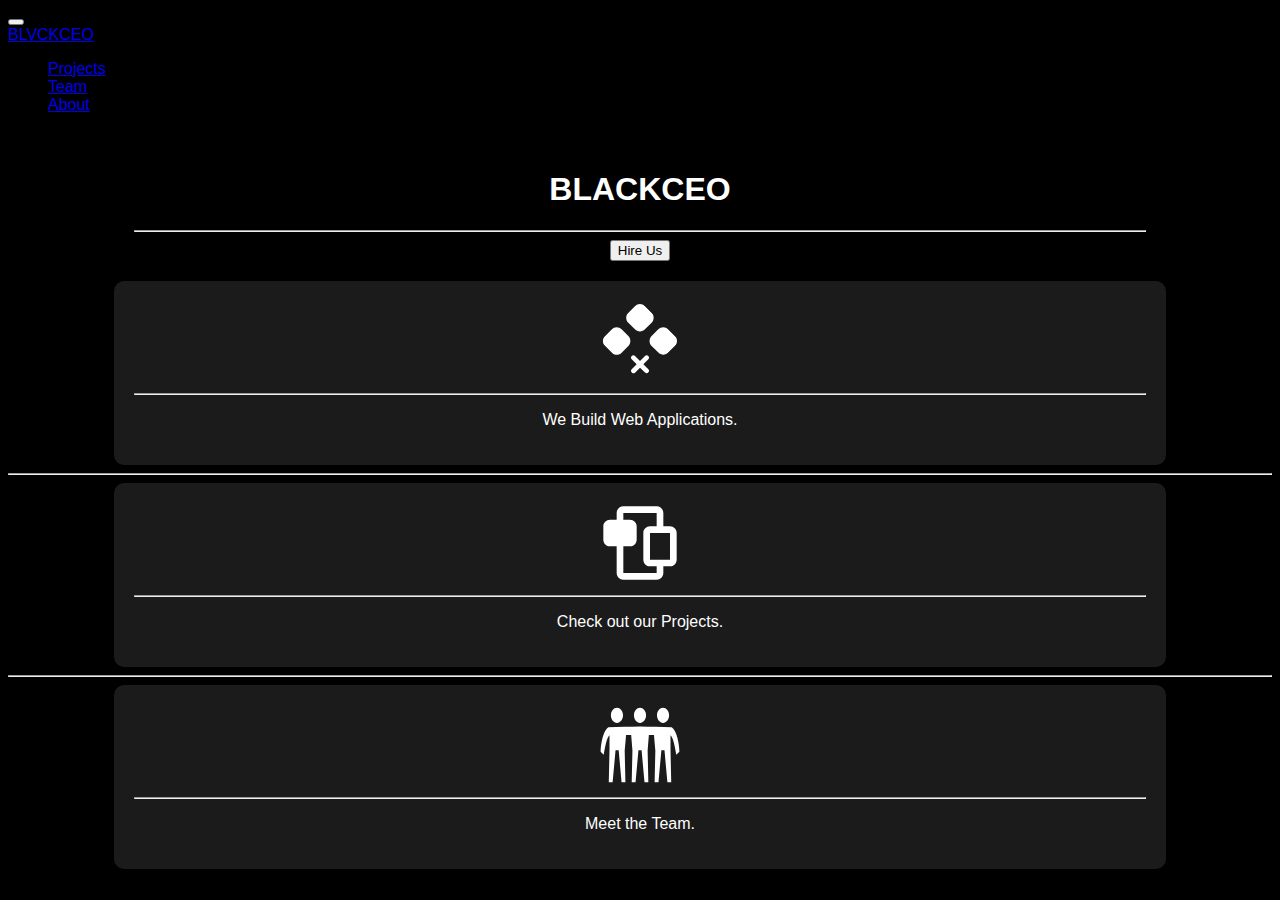
<file: index.html>
<!DOCTYPE html>
<html lang="en">
  <head>
    <!-- Required meta tags -->
    <meta charset="utf-8" />
    <meta name="viewport" content="width=device-width, initial-scale=1" />

    <!-- Bootstrap CSS -->
    <link
      href="https://cdn.jsdelivr.net/npm/bootstrap@5.1.1/dist/css/bootstrap.min.css"
      rel="stylesheet"
      integrity="sha384-F3w7mX95PdgyTmZZMECAngseQB83DfGTowi0iMjiWaeVhAn4FJkqJByhZMI3AhiU"
      crossorigin="anonymous"
    />

    <title>Blvck CEO</title>
  </head>
  <body style="background-color: #000; font-family: 'Lato', sans-serif">
    <nav class="navbar navbar-expand-lg navbar-dark bg-dark">
      <div class="container-fluid">
        <button
          class="navbar-toggler"
          type="button"
          data-bs-toggle="collapse"
          data-bs-target="#navbarTogglerDemo01"
          aria-controls="navbarTogglerDemo01"
          aria-expanded="false"
          aria-label="Toggle navigation"
        >
          <span class="navbar-toggler-icon"></span>
        </button>
        <div class="collapse navbar-collapse" id="navbarTogglerDemo01">
          <a class="navbar-brand" href="#">BLVCKCEO</a>
          <ul class="navbar-nav me-auto mb-2 mb-lg-0">
            <li class="nav-item">
              <a
                class="nav-link active"
                aria-current="page"
                href="projects.html"
                >Projects</a
              >
            </li>
            <li class="nav-item">
              <a class="nav-link" href="#">Team</a>
            </li>

            <li class="nav-item">
              <a class="nav-link" href="#">About</a>
            </li>
          </ul>
        </div>
      </div>
    </nav>

    <main>
      <div style="margin: auto; width: 80%; border-radius: 10px; padding: 20px">
        <div
          class="image_container"
          style="margin: auto; width: fit-content; color: #fff"
        >
          <h1 style="color: #fff; font-family: 'Lato', sans-serif">BLACKCEO</h1>
        </div>
        <hr style="color: gray" />
        <div style="text-align: center; margin-top: 8px">
          <button>Hire Us</button>
        </div>
      </div>
      <!-- sections #1 -->
      <div
        style="
          margin: auto;
          width: 80%;
          border-radius: 10px;
          border-color: rgb(241, 241, 241);
          background-color: rgb(27, 27, 27);
          padding: 20px;
        "
      >
        <div
          class="image_container"
          style="margin: auto; width: fit-content; color: #fff"
        >
          <img
            src="/images/app.svg"
            alt=" projects"
            style="height: 80px; width: 80px"
          />
        </div>
        <hr style="color: gray" />
        <div style="text-align: center; margin-top: 8px">
          <p style="color: #fff; font-family: 'Lato', sans-serif">
            We Build Web Applications.
          </p>
        </div>
      </div>
      <!-- Section #2 -->
      <hr />
      <div
        style="
          margin: auto;
          width: 80%;
          border-radius: 10px;
          border-color: rgb(241, 241, 241);
          background-color: rgb(27, 27, 27);
          padding: 20px;
        "
      >
        <div
          class="image_container"
          style="margin: auto; width: fit-content; color: #fff"
        >
          <img
            src="/images/projects.svg"
            alt=" projects"
            style="height: 80px; width: 80px"
          />
        </div>
        <hr style="color: gray" />
        <div style="text-align: center; margin-top: 8px">
          <p style="color: #fff; font-family: 'Lato', sans-serif">
            Check out our Projects.
          </p>
        </div>
      </div>
      <!-- sections #3 -->
      <hr />
      <div
        style="
          margin: auto;
          width: 80%;
          border-radius: 10px;
          border-color: rgb(241, 241, 241);
          background-color: rgb(27, 27, 27);
          padding: 20px;
        "
      >
        <div
          class="image_container"
          style="margin: auto; width: fit-content; color: #fff"
        >
          <img
            src="/images/team.svg"
            alt=" projects"
            style="height: 80px; width: 80px"
          />
        </div>
        <hr style="color: gray" />
        <div style="text-align: center; margin-top: 8px">
          <p style="color: #fff; font-family: 'Lato', sans-serif">
            Meet the Team.
          </p>
        </div>
      </div>
    </main>
    <!-- Optional JavaScript; choose one of the two! -->

    <!-- Option 1: Bootstrap Bundle with Popper -->
    <script
      src="https://cdn.jsdelivr.net/npm/bootstrap@5.1.1/dist/js/bootstrap.bundle.min.js"
      integrity="sha384-/bQdsTh/da6pkI1MST/rWKFNjaCP5gBSY4sEBT38Q/9RBh9AH40zEOg7Hlq2THRZ"
      crossorigin="anonymous"
    ></script>

    <!-- Option 2: Separate Popper and Bootstrap JS -->
    <!--
    <script src="https://cdn.jsdelivr.net/npm/@popperjs/core@2.9.3/dist/umd/popper.min.js" integrity="sha384-W8fXfP3gkOKtndU4JGtKDvXbO53Wy8SZCQHczT5FMiiqmQfUpWbYdTil/SxwZgAN" crossorigin="anonymous"></script>
    <script src="https://cdn.jsdelivr.net/npm/bootstrap@5.1.1/dist/js/bootstrap.min.js" integrity="sha384-skAcpIdS7UcVUC05LJ9Dxay8AXcDYfBJqt1CJ85S/CFujBsIzCIv+l9liuYLaMQ/" crossorigin="anonymous"></script>
    -->
  </body>
</html>
</file>
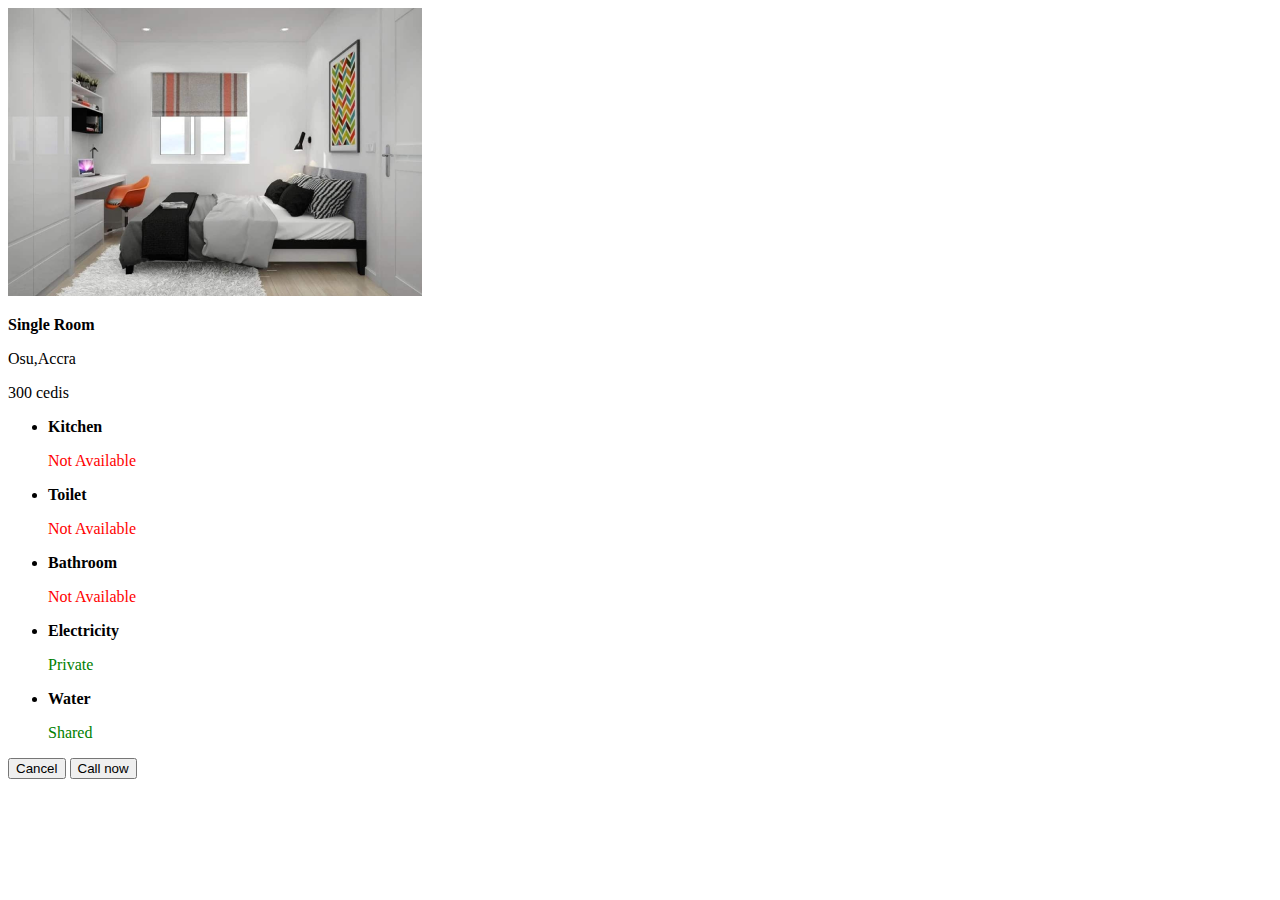
<file: detailroom.html>
<!DOCTYPE html>
<html lang="en">
  <head>
    <meta charset="utf-8" />
    <meta http-equiv="X-UA-Compatible" content="IE=edge" />
    <title>Room</title>
    <meta name="description" content="" />
    <meta name="viewport" content="width=device-width, initial-scale=1" />

    <!-- Bootstrap CSS -->
    <link
      href="https://cdn.jsdelivr.net/npm/bootstrap@5.1.3/dist/css/bootstrap.min.css"
      rel="stylesheet"
      integrity="sha384-1BmE4kWBq78iYhFldvKuhfTAU6auU8tT94WrHftjDbrCEXSU1oBoqyl2QvZ6jIW3"
      crossorigin="anonymous"
    />
  </head>
  <body>
    <main class="d-flex justify-content-center min-vw-100 min-vh-100">
      <div class="d-flex h-auto flex-column" style="width: inherit">
        <!-- room picture -->
        <div class="d-flex justify-content-center">
          <img src="/images/room.png" alt="room picture" />
        </div>
        <!-- end of room picture -->

        <!-- selected room detail -->
        <div class="card my-4">
          <div class="d-flex justify-content-evenly align-items-center p-3">
       
            <p class="m-0"> <strong>Single Room</strong></p>
            <p class="m-0" >Osu,Accra</p>
            <p class="m-0">300 cedis</p>
        </div>
        </div>
        <!-- end of selected room detail -->

        <!-- start of room facilities card -->
        <div class="card mx-2">
        <ul class="list-group list-group-flush">
          <li
            class="list-group-item d-flex justify-content-between align-items-center"
          >
            <p class="m-0"><b>Kitchen</b></p>
            <p style="color: red" class="m-0" >Not Available</p>
          </li>
          <li
            class="list-group-item d-flex justify-content-between align-items-center"
          >
            <p class="m-0" ><b>Toilet</b></p>
            <p class="m-0" style="color: red">Not Available</p>
          </li>
          <li
            class="list-group-item d-flex justify-content-between align-items-center"
          >
            <p class="m-0" ><b>Bathroom</b></p>
            <p class="m-0" style="color: red">Not Available</p>
          </li>
          <li
            class="list-group-item d-flex justify-content-between align-items-center"
          >
            <p class="m-0" ><b>Electricity</b></p>
            <p class="m-0" style="color: green">Private</p>
          </li>
          <li
            class="list-group-item d-flex justify-content-between align-items-center"
          >
            <p class="m-0" ><b>Water</b></p>
            <p class="m-0" style="color: green">Shared</p>
          </li>
        </ul>
      </div>
      <!-- end of room facilities card -->

      <!-- start of buttons -->
      <div class="d-flex justify-content-center m-4">
        <button class="btn btn-outline-secondary btn-lg" type="button">
          Cancel
        </button>
        <button class="btn btn-dark btn-lg ms-4" type="button">Call now</button>
      </div>
      <!-- end of buttons -->
    </main>
    <script
      src="https://cdn.jsdelivr.net/npm/bootstrap@5.1.3/dist/js/bootstrap.bundle.min.js"
      integrity="sha384-ka7Sk0Gln4gmtz2MlQnikT1wXgYsOg+OMhuP+IlRH9sENBO0LRn5q+8nbTov4+1p"
      crossorigin="anonymous"
    ></script>
  </body>
</html>
</file>
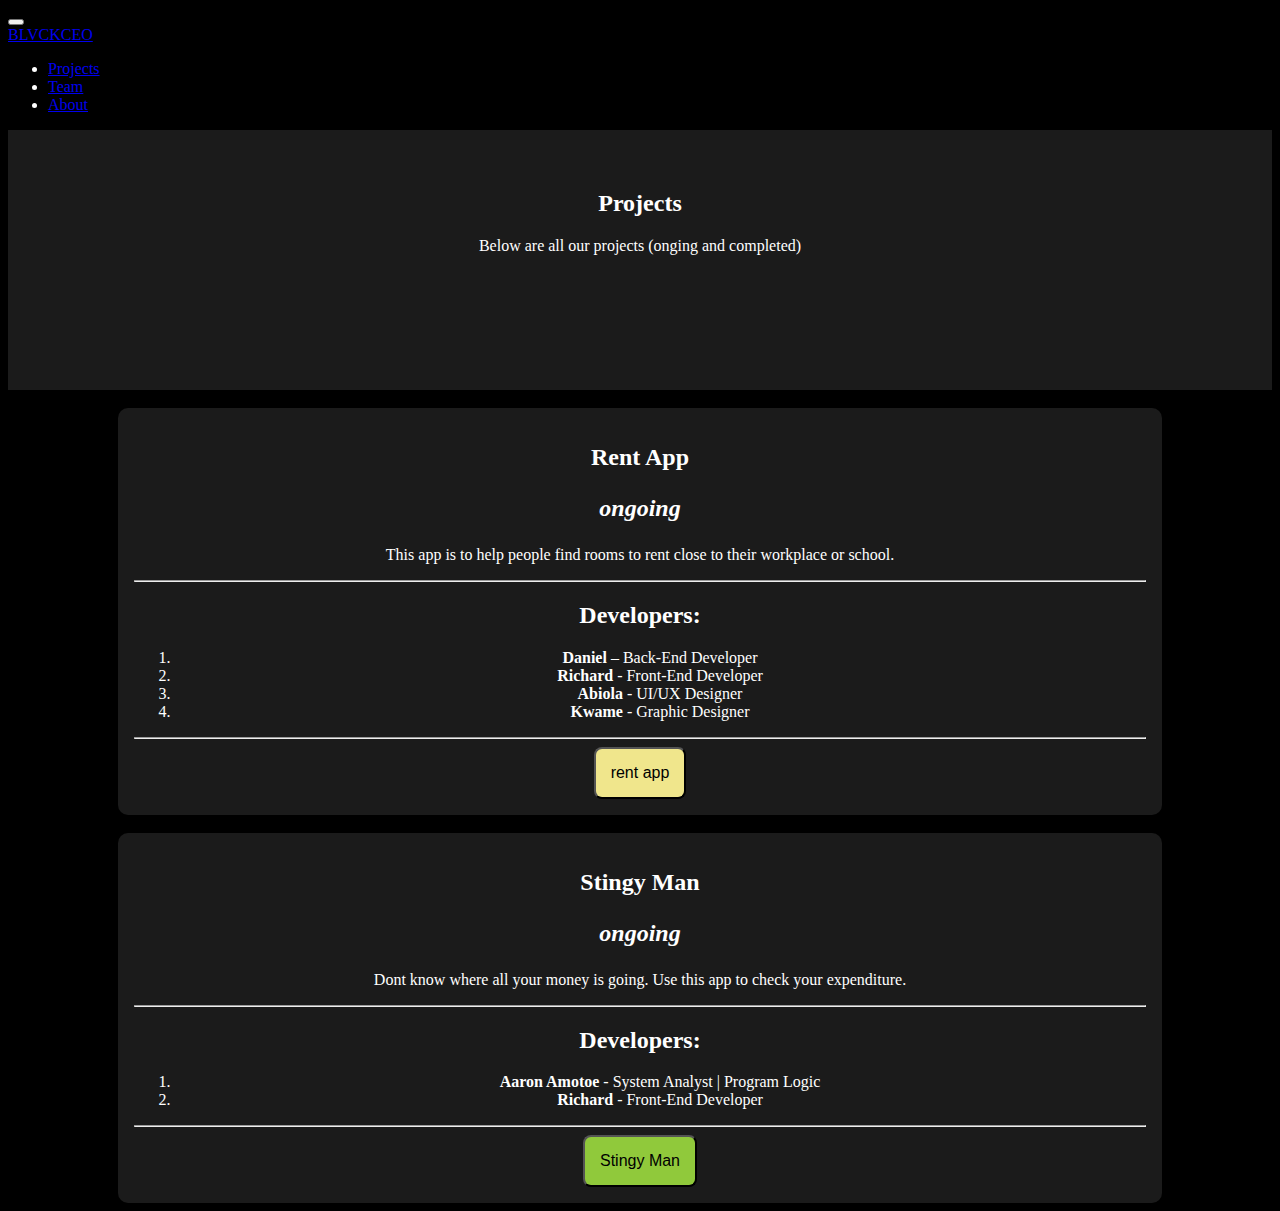
<file: projects.html>
<!DOCTYPE html>
<html lang="en">
  <head>
    <head>
        <!-- Required meta tags -->
        <meta charset="utf-8" />
        <meta name="viewport" content="width=device-width, initial-scale=1" />
    
        <!-- Bootstrap CSS -->
        <link
          href="https://cdn.jsdelivr.net/npm/bootstrap@5.1.1/dist/css/bootstrap.min.css"
          rel="stylesheet"
          integrity="sha384-F3w7mX95PdgyTmZZMECAngseQB83DfGTowi0iMjiWaeVhAn4FJkqJByhZMI3AhiU"
          crossorigin="anonymous"
        />
    
    <title>Projects</title>
  </head>
  <body style="background-color: #000; color: #fff">
    <nav class="navbar navbar-expand-lg navbar-dark bg-dark">
      <div class="container-fluid">
        <button
          class="navbar-toggler"
          type="button"
          data-bs-toggle="collapse"
          data-bs-target="#navbarTogglerDemo01"
          aria-controls="navbarTogglerDemo01"
          aria-expanded="false"
          aria-label="Toggle navigation"
        >
          <span class="navbar-toggler-icon"></span>
        </button>
        <div class="collapse navbar-collapse" id="navbarTogglerDemo01">
          <a class="navbar-brand" href="#">BLVCKCEO</a>
          <ul class="navbar-nav me-auto mb-2 mb-lg-0">
            <li class="nav-item">
              <a
                class="nav-link active"
                aria-current="page"
                href="projects.html"
                >Projects</a
              >
            </li>
            <li class="nav-item">
              <a class="nav-link" href="#">Team</a>
            </li>

            <li class="nav-item">
              <a class="nav-link" href="#">About</a>
            </li>
          </ul>
        </div>
      </div>
    </nav>

    
    
    
    
    <main>
      <div class="title_section" style="min-height: 180px; margin: auto; text-align: center; padding: 40px; background-color: rgb(27, 27, 27);" >
      <h2>Projects</h2>
      <p>Below are all our projects (onging and completed)</p>
      
      
      
      
      </div>
      <br>
<!-- project 1 -->
      <div
        style="
          margin: auto;
          width: 80%;
          border-radius: 10px;
          border-color: rgb(241, 241, 241);
          background-color: rgb(27, 27, 27);
          padding: 16px;
        "
      >
        <div style="text-align: center; margin-top: 5px">
          <p style="color: #fff; font-family: 'Lato', sans-serif">
          <h2>Rent App <p><i>ongoing</i></p> </h2>
          <p>
            This app is to help people find rooms to rent close to their workplace or school.
          </p>
          <hr />
          <h2>Developers:</h2>
          <ol>
            <li><b>Daniel</b> – Back-End Developer</li>
            <li><b>Richard</b> - Front-End Developer</li>
            <li><b>Abiola</b> - UI/UX Designer</li>
            <li><b>Kwame</b> - Graphic Designer</li>
          </ol>
          <hr />
          <button
            style="
              padding: 15px;
              border-radius: 8px;
              font-size: 16px;
              background-color: khaki;
            "
            onclick="window.location.href='rent.html'"
          >
            rent app
          </button>
        </div>
      </div>
<!-- project 2 -->
<br>
<div
style="
  margin: auto;
  width: 80%;
  
  border-radius: 10px;
  border-color: rgb(241, 241, 241);
  background-color: rgb(27, 27, 27);
  padding: 16px;
"
>
<div style="text-align: center; margin-top: 5px">
  <p style="color: #fff; font-family: 'Lato', sans-serif">
  <h2>Stingy Man <p><i>ongoing</i></p> </h2>
  <p>
    Dont know where all your money is going. Use this app to check your expenditure.
  </p>
  <hr />
  <h2>Developers:</h2>
  <ol>
    <li><b>Aaron Amotoe</b> - System Analyst | Program Logic</li>
    <li><b>Richard</b> - Front-End Developer</li>
  </ol>
  <hr />
  <button
    style="
      padding: 15px;
      border-radius: 8px;
      font-size: 16px;
      background-color: rgb(144, 201, 59);
    "
    onclick="window.location.href='stingy.html'"
  >
    Stingy Man
  </button>
</div>
</div>


    </main>
  </body>
</html>
</file>
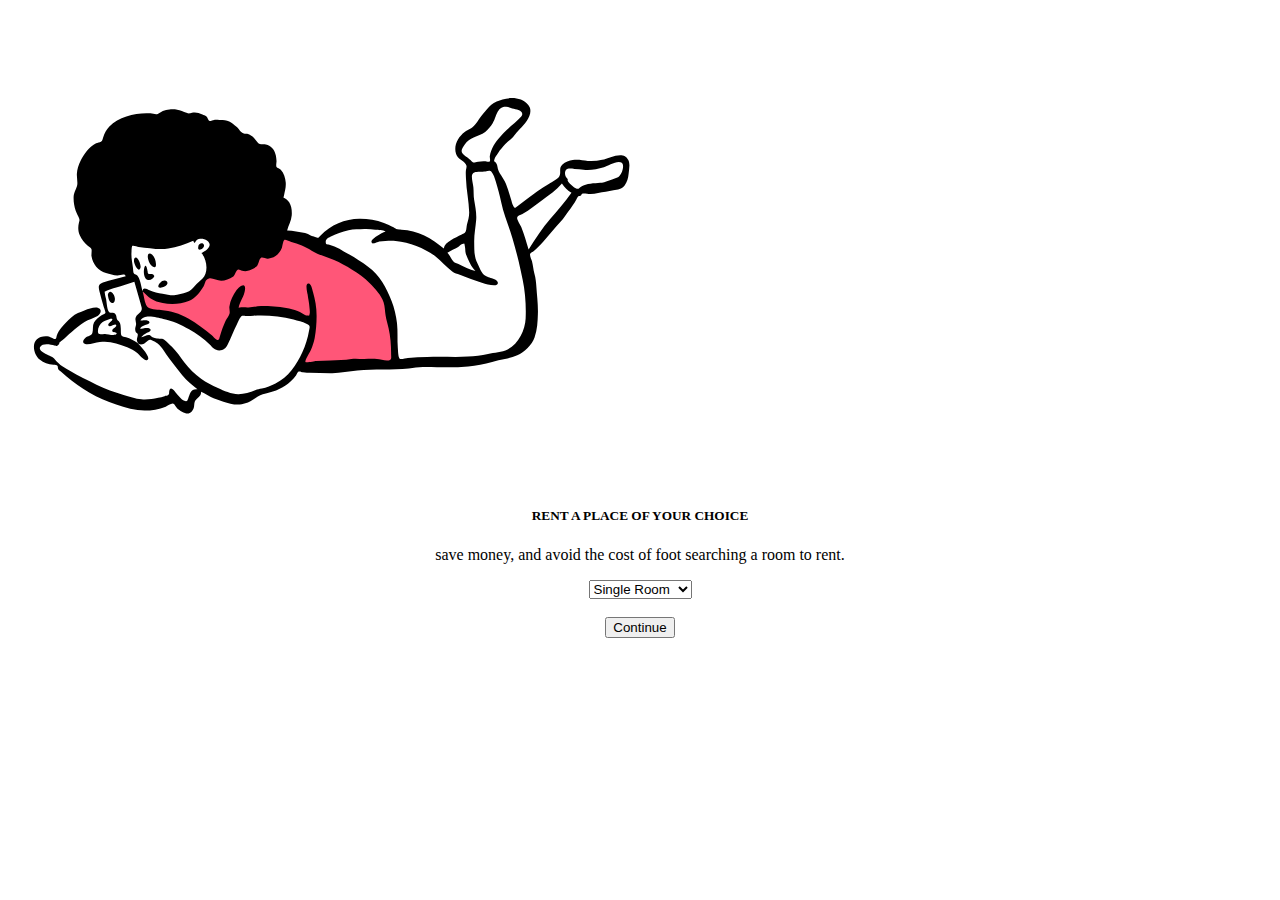
<file: rent.html>
<!DOCTYPE html>
<html lang="en">
  <head>
    <!-- Required meta tags -->
    <meta charset="utf-8" />
    <meta name="viewport" content="width=device-width, initial-scale=1" />

    <!-- Bootstrap CSS -->

    <script type="module" src="tenantroom.js"></script>
    <script type="module" src="script.js"></script>

    <link
      href="https://cdn.jsdelivr.net/npm/bootstrap@5.1.1/dist/css/bootstrap.min.css"
      rel="stylesheet"
      integrity="sha384-F3w7mX95PdgyTmZZMECAngseQB83DfGTowi0iMjiWaeVhAn4FJkqJByhZMI3AhiU"
      crossorigin="anonymous"
    />

    <title>RENT</title>
  </head>
  <body>
    <main class="d-flex justify-content-center align-items-center min-vh-100">
      <div class="d-flex m-4 h-auto flex-column" style="width: inherit">
        <!-- logo picture -->
        <div class="d-flex justify-content-center align-items-center">
          <img
            src="/images/laying.svg"
            alt="room picture"
            style="height: 120%; width: 50%"
          />
        </div>
        <!-- end of logo picture -->

        <!-- get started content -->

        <div class="content" style="text-align: center">
          <h5>RENT A PLACE OF YOUR CHOICE</h5>
          <p>
            save money, and avoid the cost of foot searching a room to rent.
          </p>

          <div>
            <select name="type_of_room" class="select_place">
              <option value="data-single">Single Room</option>
              <option value="data-two">Two Rooms</option>
              <option value="data-three">Three Rooms</option>
              <option value="data-four">Four Rooms</option>
              <option value="data-five">Five Rooms</option>
            </select>
          </div>

          <br />
          <button onclick="window.location.href='searchroom.html'">
            Continue
          </button>
        </div>
        <!-- get started content -->
      </div>
    </main>

    <!-- Optional JavaScript; choose one of the two! -->

    <!-- Option 1: Bootstrap Bundle with Popper -->
    <script
      src="https://cdn.jsdelivr.net/npm/bootstrap@5.1.1/dist/js/bootstrap.bundle.min.js"
      integrity="sha384-/bQdsTh/da6pkI1MST/rWKFNjaCP5gBSY4sEBT38Q/9RBh9AH40zEOg7Hlq2THRZ"
      crossorigin="anonymous"
    ></script>

    <!-- Option 2: Separate Popper and Bootstrap JS -->
    <!--
    <script src="https://cdn.jsdelivr.net/npm/@popperjs/core@2.9.3/dist/umd/popper.min.js" integrity="sha384-W8fXfP3gkOKtndU4JGtKDvXbO53Wy8SZCQHczT5FMiiqmQfUpWbYdTil/SxwZgAN" crossorigin="anonymous"></script>
    <script src="https://cdn.jsdelivr.net/npm/bootstrap@5.1.1/dist/js/bootstrap.min.js" integrity="sha384-skAcpIdS7UcVUC05LJ9Dxay8AXcDYfBJqt1CJ85S/CFujBsIzCIv+l9liuYLaMQ/" crossorigin="anonymous"></script>
    -->
  </body>
</html>
</file>
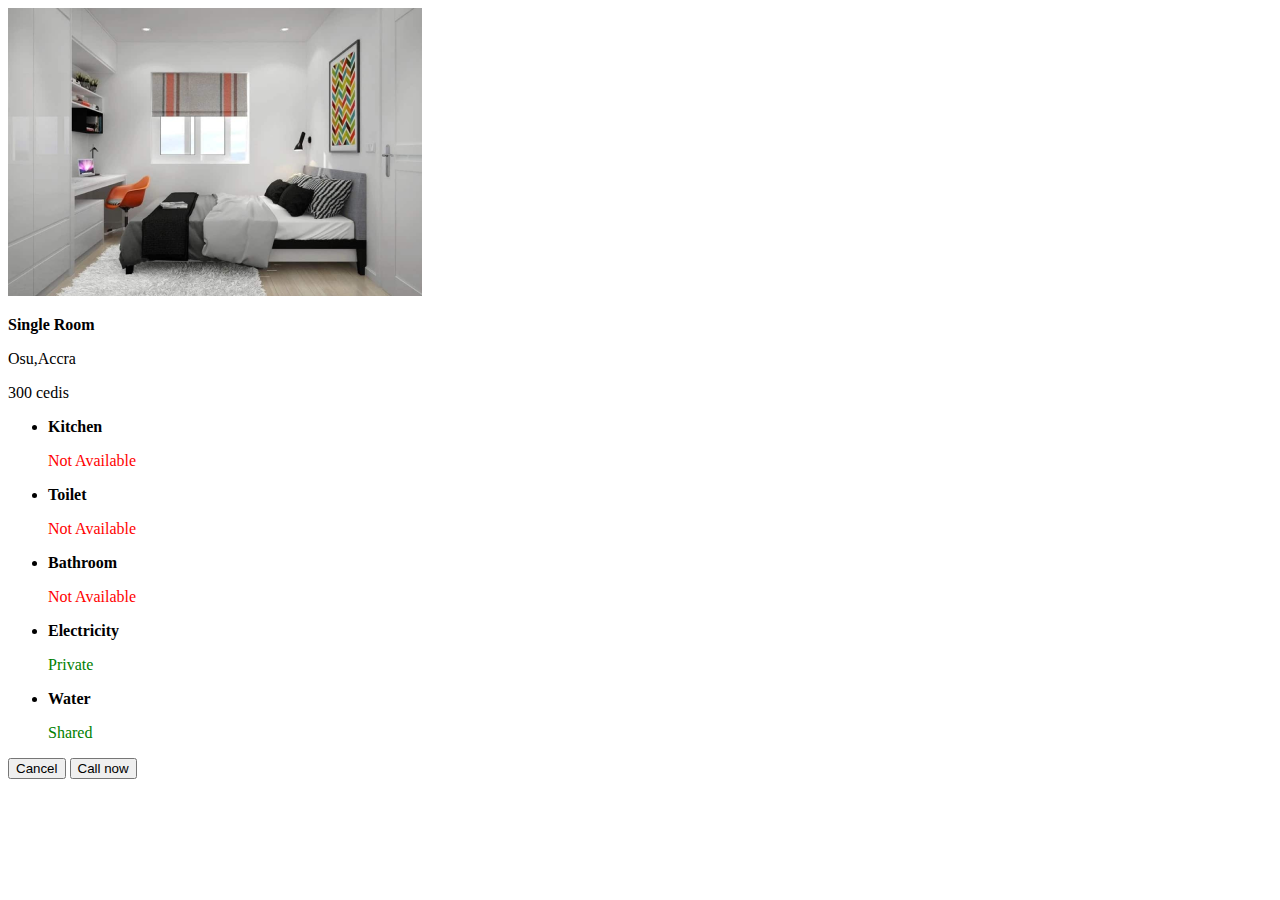
<file: room.html>
<!DOCTYPE html>
<html lang="en">
  <head>
    <meta charset="utf-8" />
    <meta http-equiv="X-UA-Compatible" content="IE=edge" />
    <title>Room Details</title>
    <meta name="description" content="" />
    <meta name="viewport" content="width=device-width, initial-scale=1" />

    <!-- Bootstrap CSS -->
    <link
      href="https://cdn.jsdelivr.net/npm/bootstrap@5.1.3/dist/css/bootstrap.min.css"
      rel="stylesheet"
      integrity="sha384-1BmE4kWBq78iYhFldvKuhfTAU6auU8tT94WrHftjDbrCEXSU1oBoqyl2QvZ6jIW3"
      crossorigin="anonymous"
    />
  </head>
  <body>
    <main class="d-flex justify-content-center min-vw-100 min-vh-100">
      <div class="d-flex h-auto flex-column" style="width: inherit">
        <!-- room picture -->
        <div class="d-flex justify-content-center">
          <img src="/images/room.png" alt="room picture" />
        </div>
        <!-- end of room picture -->

        <!-- selected room detail -->
        <div class="card my-4">
          <div class="d-flex justify-content-evenly align-items-center p-3">
       
            <p class="m-0"> <strong>Single Room</strong></p>
            <p class="m-0" >Osu,Accra</p>
            <p class="m-0">300 cedis</p>
        </div>
        </div>
        <!-- end of selected room detail -->

        <!-- start of room facilities card -->
        <div class="card">
        <ul class="list-group list-group-flush">
          <li
            class="list-group-item d-flex justify-content-between align-items-center"
          >
            <p class="m-0"><b>Kitchen</b></p>
            <p style="color: red" class="m-0" >Not Available</p>
          </li>
          <li
            class="list-group-item d-flex justify-content-between align-items-center"
          >
            <p class="m-0" ><b>Toilet</b></p>
            <p class="m-0" style="color: red">Not Available</p>
          </li>
          <li
            class="list-group-item d-flex justify-content-between align-items-center"
          >
            <p class="m-0" ><b>Bathroom</b></p>
            <p class="m-0" style="color: red">Not Available</p>
          </li>
          <li
            class="list-group-item d-flex justify-content-between align-items-center"
          >
            <p class="m-0" ><b>Electricity</b></p>
            <p class="m-0" style="color: green">Private</p>
          </li>
          <li
            class="list-group-item d-flex justify-content-between align-items-center"
          >
            <p class="m-0" ><b>Water</b></p>
            <p class="m-0" style="color: green">Shared</p>
          </li>
        </ul>
      </div>
      <!-- end of room facilities card -->

      <!-- start of buttons -->
      <div class="d-flex justify-content-center m-4">
        <button class="btn btn-outline-secondary btn-lg" type="button">
          Cancel
        </button>
        <button class="btn btn-dark btn-lg ms-4" type="button">Call now</button>
      </div>
      <!-- end of buttons -->
    </main>
    <script
      src="https://cdn.jsdelivr.net/npm/bootstrap@5.1.3/dist/js/bootstrap.bundle.min.js"
      integrity="sha384-ka7Sk0Gln4gmtz2MlQnikT1wXgYsOg+OMhuP+IlRH9sENBO0LRn5q+8nbTov4+1p"
      crossorigin="anonymous"
    ></script>
  </body>
</html>
</file>
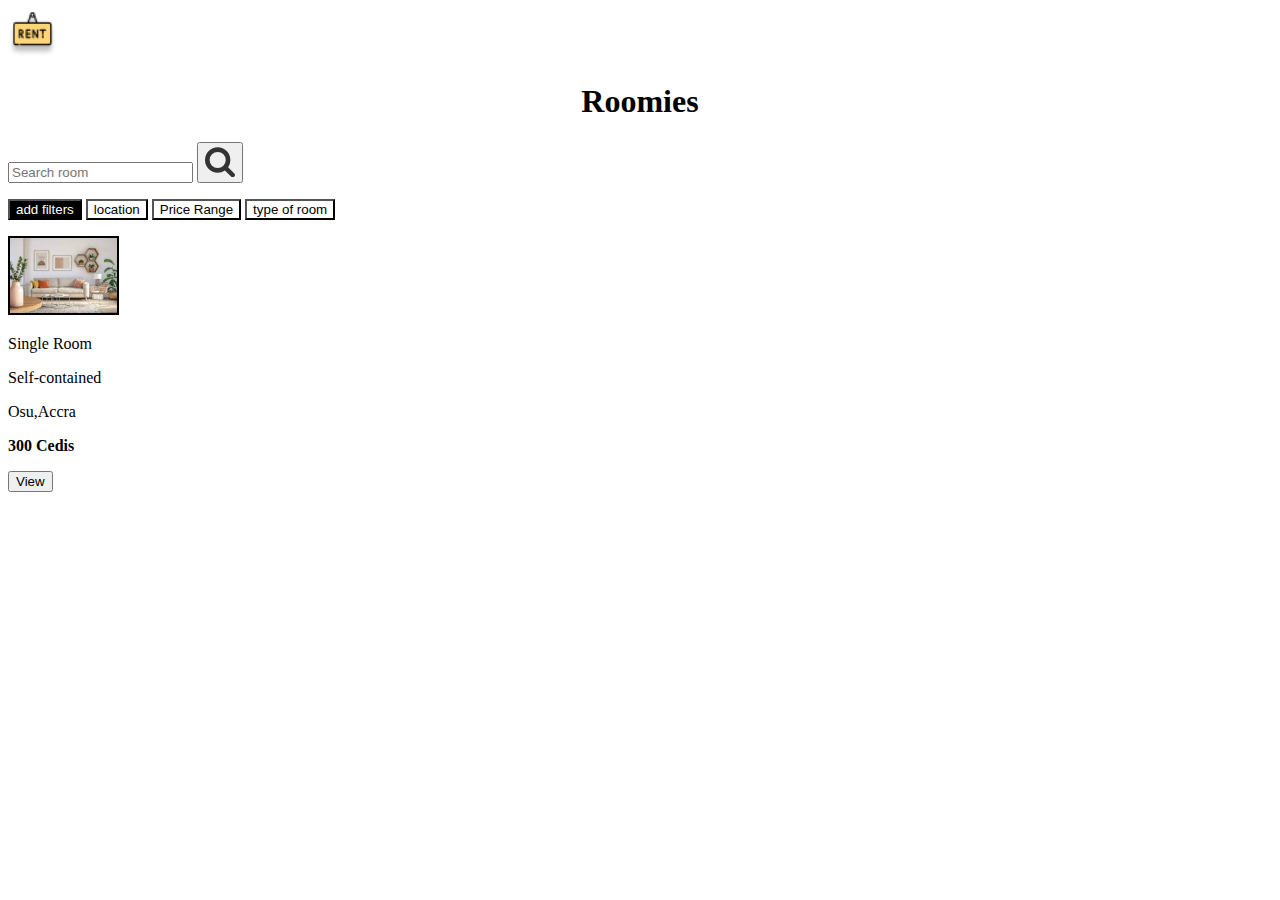
<file: searchroom.html>
<!DOCTYPE html>
<html lang="en">
  <head>
    <!-- Required meta tags -->
    <meta charset="utf-8" />
    <meta name="viewport" content="width=device-width, initial-scale=1" />

    <!-- Bootstrap CSS -->
    <link
      href="https://cdn.jsdelivr.net/npm/bootstrap@5.1.3/dist/css/bootstrap.min.css"
      rel="stylesheet"
      integrity="sha384-1BmE4kWBq78iYhFldvKuhfTAU6auU8tT94WrHftjDbrCEXSU1oBoqyl2QvZ6jIW3"
      crossorigin="anonymous"
    />

    <title>Search Rooms</title>
  </head>
  <body>
    <main class="d-flex justify-content-center min-vw-100 min-vh-100">
      <!-- a search result start -->

      <div class="d-flex m-1 h-auto flex-column" style="width: inherit">
        <!-- logo -->
        <div class="d-flex justify-content-center">
          <img
            src="/images/logo.png"
            alt="rent logo"
            height="50px"
            width="50px"
          />
        </div>
        <!-- end of logo -->

        <!-- heading -->
        <h1 style="text-align: center">Roomies</h1>
        <!-- end of heading -->

        <!-- search input -->
        <div class="input-group">
          <input
            type="text"
            class="form-control"
            placeholder="Search room"
            aria-label="Room search label"
            aria-describedby="room-bottom"
          />
          <button
            class="btn btn-outline-secondary"
            type="button"
            id="button-addon2"
          >
            <img src="/images/search.svg" alt="" />
          </button>
        </div>

        <!-- end of search input -->

        <!-- search filters -->
        <div
          class="d-flex justify-content-center justify-content-evenly"
          style="margin-top: 16px; margin-bottom: 16px"
        >
          <button style="background-color: black; color: white">
            add filters
          </button>
          <button style="background-color: white">location</button>
          <button style="background-color: white">Price Range</button>
          <button style="background-color: white">type of room</button>
        </div>
        <!-- end of searh filters -->

        <!-- duplicated search results -->

        <!-- card bgins -->

        <div class="card border-dark m-1">
          <div id="result-1" class="d-flex p-0 justify-content-evenly">
            <div class="p-3">
              <img src="/images/littlehome.jpg" alt="a home picure here" />
            </div>

            <div id="room-content" class="py-3">
              <p id="type-of-room" class="m-0">Single Room</p>
              <p id="kind-of-room" class="m-0">Self-contained</p>
              <p id="location-of-room" class="m-0">Osu,Accra</p>
            </div>

            <div id="price-box" class="p-3">
              <p class="m-0"><b>300 Cedis</b></p>
              <!-- to be changed -->
              <button onclick="window.location.href='detailroom.html'">
                View
              </button>
            </div>
          </div>
        </div>
        <!-- end of card -->
      </div>
    </main>
    <!-- a search result stop -->

    <!-- Optional JavaScript; choose one of the two! -->

    <!-- Option 1: Bootstrap Bundle with Popper -->
    <script
      src="https://cdn.jsdelivr.net/npm/bootstrap@5.1.3/dist/js/bootstrap.bundle.min.js"
      integrity="sha384-ka7Sk0Gln4gmtz2MlQnikT1wXgYsOg+OMhuP+IlRH9sENBO0LRn5q+8nbTov4+1p"
      crossorigin="anonymous"
    ></script>

    <!-- Option 2: Separate Popper and Bootstrap JS -->
    <!--
    <script src="https://cdn.jsdelivr.net/npm/@popperjs/core@2.10.2/dist/umd/popper.min.js" integrity="sha384-7+zCNj/IqJ95wo16oMtfsKbZ9ccEh31eOz1HGyDuCQ6wgnyJNSYdrPa03rtR1zdB" crossorigin="anonymous"></script>
    <script src="https://cdn.jsdelivr.net/npm/bootstrap@5.1.3/dist/js/bootstrap.min.js" integrity="sha384-QJHtvGhmr9XOIpI6YVutG+2QOK9T+ZnN4kzFN1RtK3zEFEIsxhlmWl5/YESvpZ13" crossorigin="anonymous"></script>
    -->
  </body>
</html>
</file>
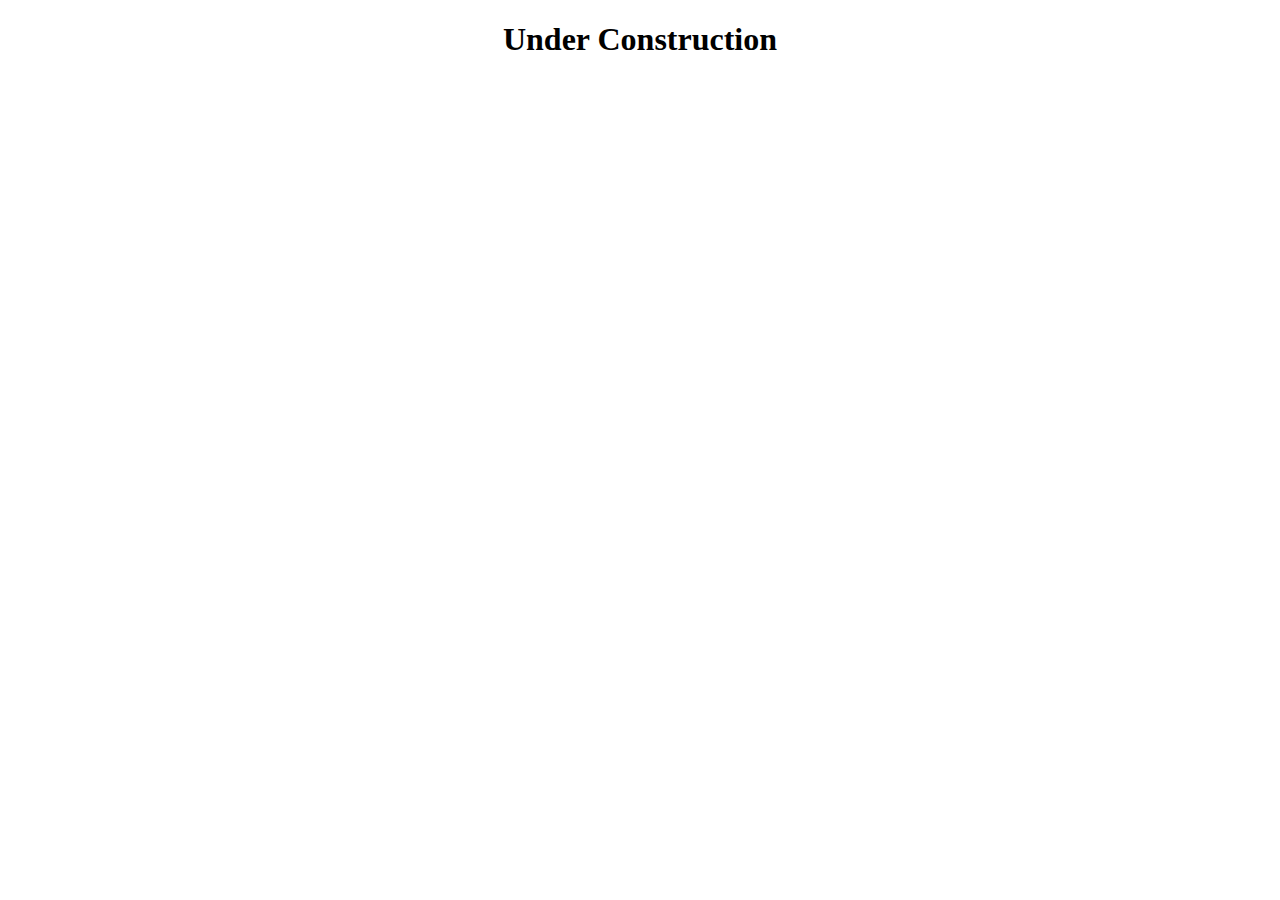
<file: stingy.html>
<!DOCTYPE html>
<html lang="en">
  <head>
    <meta charset="UTF-8" />
    <meta http-equiv="X-UA-Compatible" content="IE=edge" />
    <meta name="viewport" content="width=device-width, initial-scale=1.0" />
    <title>Stingy</title>
  </head>
  <body>
    <h1 style="text-align: center">Under Construction</h1>
  </body>
</html>
</file>
